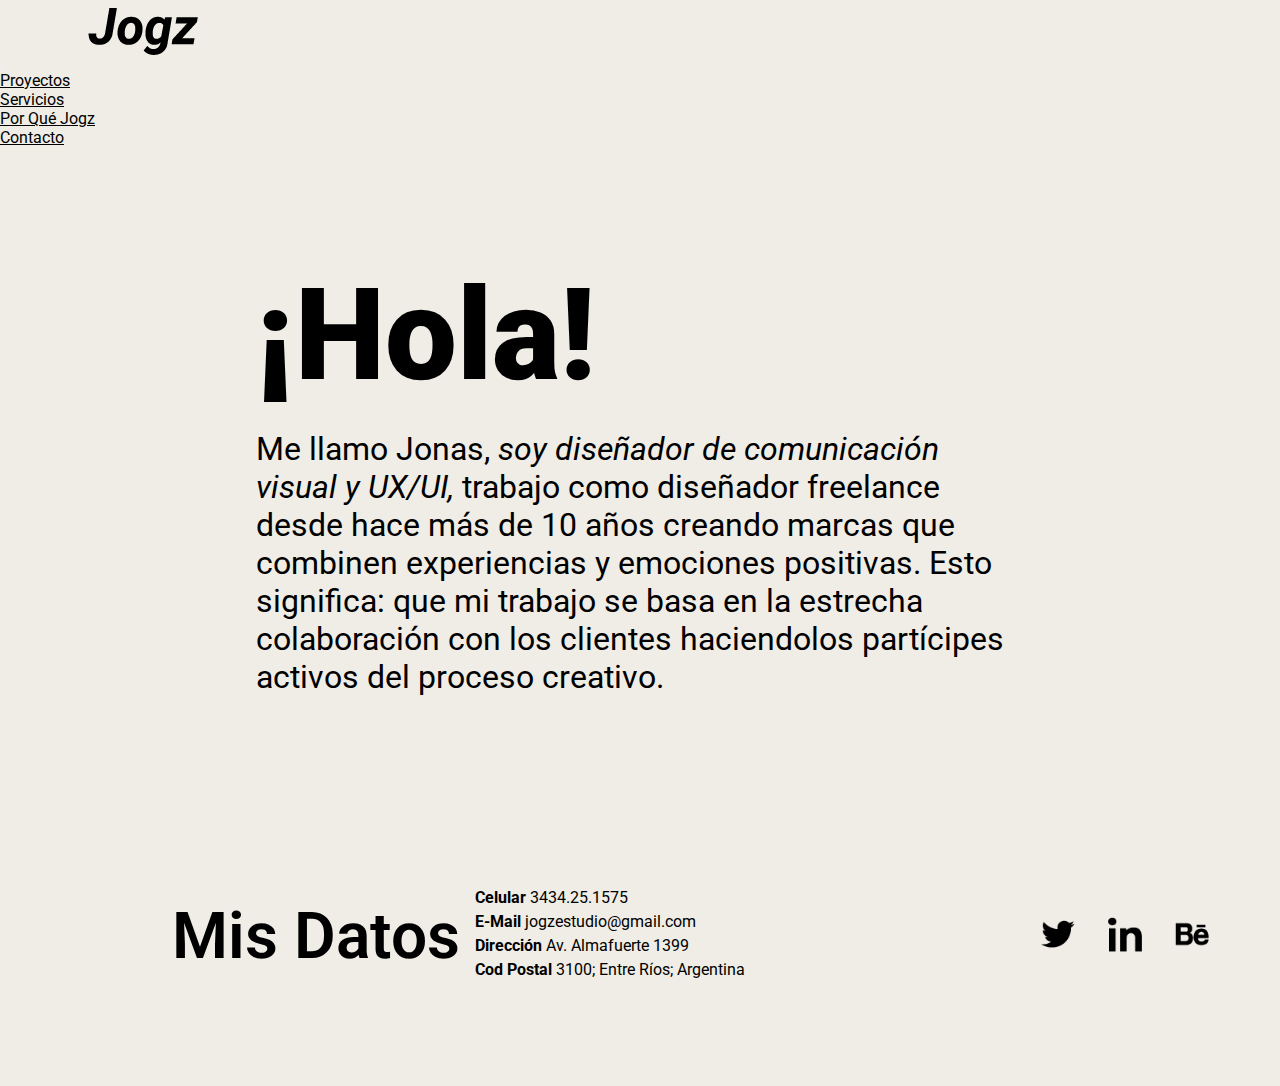
<file: index.html>
<html lang="es">
<head>
    <meta charset="UTF-8">
    <meta http-equiv="X-UA-Compatible" content="IE=edge">
    <meta name="viewport" content="width=device-width, initial-scale=1.0">
    <meta name="description" content="Diseño de marcas que conectan las emociones con experiencias positivas, logrando despertar el interés de los usuarios."/>
    <meta name="keywords" content="diseñador, diseño, estudio, ux ui diseño, desarrollo web, digital, marca, identidad,"/>
    <link rel="favicon" type="favicon/ico" href="./favicon.ico">
    <title>Jogz Diseño y Desarrollo UX|UI</title>

    <!--Css-->

    <link href="https://cdn.jsdelivr.net/npm/bootstrap@5.2.2/dist/css/bootstrap.min.css" rel="stylesheet" integrity="sha384-Zenh87qX5JnK2Jl0vWa8Ck2rdkQ2Bzep5IDxbcnCeuOxjzrPF/et3URy9Bv1WTRi" crossorigin="anonymous">
    <link href="./css/style.css" rel="stylesheet">
    
    <!--Google Fonts-->

    <link rel="preconnect" href="https://fonts.googleapis.com">
    <link rel="preconnect" href="https://fonts.gstatic.com" crossorigin>
    <link href="https://fonts.googleapis.com/css2?family=Roboto:ital,wght@0,100;0,300;0,400;0,500;0,900;1,100;1,300;1,400;1,500;1,700;1,900&display=swap" rel="stylesheet">
</head>
<body>
    <Header>
      <div class="container-fluid-navbar">
        <nav class="navbar navbar-expand-md bg-transparent fixed-top">
          <div class="container-fluid">
            <a class="navbar-brand" href="./index.html"><img src="./asset/logo-jogz-01_Mesa de trabajo 1.png" alt="logotipo-jogz"></a>
            <button class="navbar-toggler" type="button" data-bs-toggle="offcanvas" data-bs-target="#offcanvasNavbar" aria-controls="offcanvasNavbar">
              <span class="navbar-toggler-icon"></span>
            </button>
            <div class="offcanvas offcanvas-end" tabindex="-1" id="offcanvasNavbar" aria-labelledby="offcanvasNavbarLabel">
              <div class="offcanvas-header">
                <button type="button" class="btn-close" data-bs-dismiss="offcanvas" aria-label="Close"></button>
              </div>
              <div class="offcanvas-body">
                <ul class="navbar-nav justify-content-end flex-grow-1 pe-3">
                  <li class="nav-item">
                    <a class="nav-link active" href="./pages/proyectos.html">Proyectos</a>
                  </li>
                  <li class="nav-item">
                    <a class="nav-link" href="./pages/servicios.html">Servicios</a>
                  </li>
                  <li class="nav-item">
                    <a class="nav-link" href="./pages/porque-jogz.html">Por Qué Jogz</a>
                  </li>
                  <li class="nav-item">
                    <a class="nav-link" href="./pages/contacto.html">Contacto</a>
                  </li>
                </ul>
              </div>
            </div>
          </div>
        </nav>
      </div>
    </Header>
    
    <main>
        <div class="texto-presentacion">
            <h1>¡Hola!</h1>
            <p>Me llamo Jonas, <i>soy diseñador de comunicación visual y UX/UI,</i>
               trabajo como diseñador freelance desde hace más de 10 años creando marcas que combinen experiencias
               y emociones positivas. Esto significa: que mi trabajo se basa
               en la estrecha colaboración con los clientes haciendolos
               partícipes activos del proceso creativo.
            </p>
        </div>
    </main>

    <footer>
        <div class="datos-contact">
            <div class="title-contact">
                <h3>Mis Datos</h3>
            </div>
        </div>

        <div class="info-contact">
            <div class="footer-contact">
                <div class="items-footer">
                    <div class="data-footer-contact">
                        <ul>
                            <li><h5><span>Celular </span>3434.25.1575</h5></li>
                            <li><h5><span>E-Mail </span>jogzestudio@gmail.com</h5></li>
                            <li><h5><span>Dirección </span>Av. Almafuerte 1399</h5></li>
                            <li><h5><span>Cod Postal </span>3100; Entre Ríos; Argentina</h5></li>
                        </ul>
                    </div>
                </div>
            </div>   
        </div>

        <div class="icons-redes">
            <div class="content-icons-redes">
                <div class="icon-red-twitter">
                    <a href="https://twitter.com/?lang=en">
                        <img src="./asset/logotipo-twitter.png" alt="logotipo-twitter">
                    </a>    
                </div>
                <div class="icon-red-linkedin">
                    <a href="https://www.linkedin.com/">
                        <img src="./asset/logotipo-linkedin.png" alt="logotipo-linkedin">
                    </a>
                </div>
                <div class="icon-red-behance">
                    <a href="https://www.behance.net/">
                        <img src="./asset/logotipo-behance.png" alt="logotipo-behance">
                    </a>
                </div>            
            </div>            
        </div>
    </footer>

    <!--js Bootstrap-->
    <script src="https://cdn.jsdelivr.net/npm/bootstrap@5.2.2/dist/js/bootstrap.min.js" integrity="sha384-IDwe1+LCz02ROU9k972gdyvl+AESN10+x7tBKgc9I5HFtuNz0wWnPclzo6p9vxnk" crossorigin="anonymous"></script>

</body>
</html>
</file>
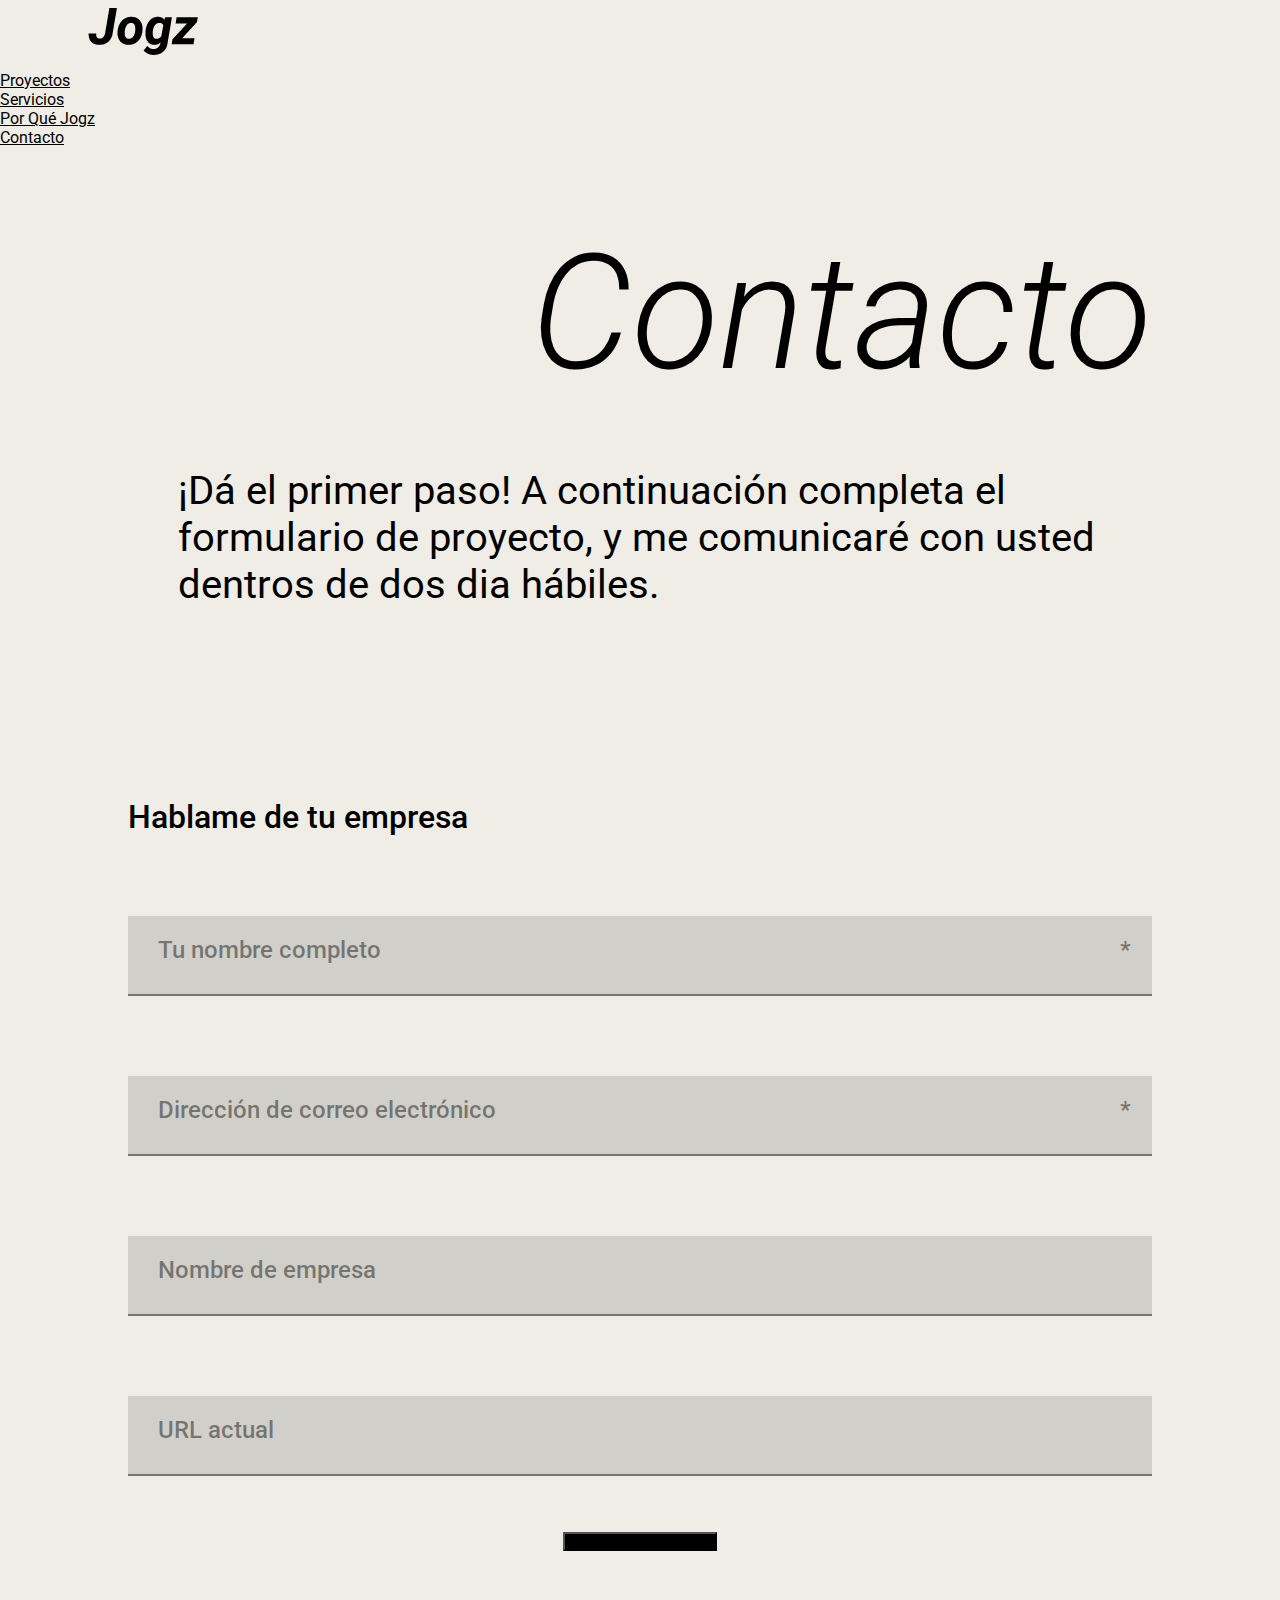
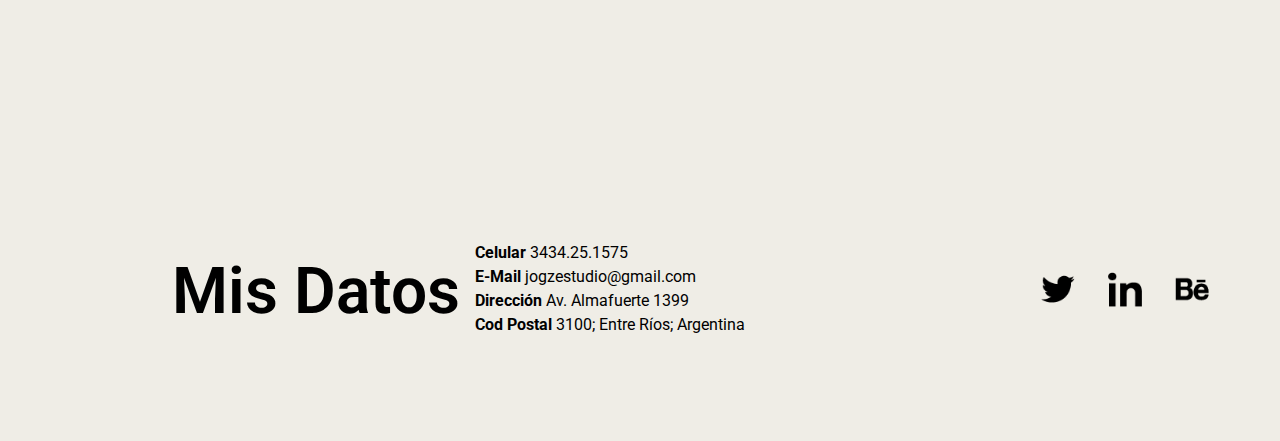
<file: pages/contacto.html>
<html lang="es">
<head>
    <meta charset="UTF-8">
    <meta http-equiv="X-UA-Compatible" content="IE=edge">
    <meta name="viewport" content="width=device-width, initial-scale=1.0">
    <meta name="description" content="¿Necesitas un diseño de marca? ¿Mejorar la experiencia de tus clientes? Contactame, juntos lograremos el éxito."/>
    <meta name="keywords" content="contacto, diseño, marca, ux|ui, desarrollo web "/>
    <link rel="favicon" type="favicon/ico" href="../favicon.ico">
    <title>Da el primer paso ¡contactame!</title>

    <!--Css-->

    <link href="https://cdn.jsdelivr.net/npm/bootstrap@5.2.2/dist/css/bootstrap.min.css" rel="stylesheet" integrity="sha384-Zenh87qX5JnK2Jl0vWa8Ck2rdkQ2Bzep5IDxbcnCeuOxjzrPF/et3URy9Bv1WTRi" crossorigin="anonymous">
    <link rel="stylesheet" href="../css/style.css">
    
    <!--Google Fonts-->

    <link rel="preconnect" href="https://fonts.googleapis.com">
    <link rel="preconnect" href="https://fonts.gstatic.com" crossorigin>
    <link href="https://fonts.googleapis.com/css2?family=Roboto:ital,wght@0,100;0,300;0,400;0,500;0,900;1,100;1,300;1,400;1,500;1,700;1,900&display=swap" rel="stylesheet">
</head>
<body>
    <Header>
        <div class="container-fluid-navbar">
          <nav class="navbar navbar-expand-md bg-transparent fixed-top">
            <div class="container-fluid">
              <a class="navbar-brand" href="../index.html"><img src="../asset/logo-jogz-01_Mesa de trabajo 1.png" alt="logotipo-jogz"></a>
              <button class="navbar-toggler" type="button" data-bs-toggle="offcanvas" data-bs-target="#offcanvasNavbar" aria-controls="offcanvasNavbar">
                <span class="navbar-toggler-icon"></span>
              </button>
              <div class="offcanvas offcanvas-end" tabindex="-1" id="offcanvasNavbar" aria-labelledby="offcanvasNavbarLabel">
                <div class="offcanvas-header">
                  <button type="button" class="btn-close" data-bs-dismiss="offcanvas" aria-label="Close"></button>
                </div>
                <div class="offcanvas-body">
                  <ul class="navbar-nav justify-content-end flex-grow-1 pe-3">
                    <li class="nav-item">
                      <a class="nav-link active" href="./proyectos.html">Proyectos</a>
                    </li>
                    <li class="nav-item">
                      <a class="nav-link" href="./servicios.html">Servicios</a>
                    </li>
                    <li class="nav-item">
                      <a class="nav-link" href="./porque-jogz.html">Por Qué Jogz</a>
                    </li>
                    <li class="nav-item">
                      <a class="nav-link" href="./contacto.html">Contacto</a>
                    </li>
                  </ul>
                </div>
              </div>
            </div>
          </nav>
        </div>
      </Header>
    
    <main>
        <div class="form-content-wrapper">
            <h3 class="title-form"><i>Contacto</i></h3>
                <div class="subtitle-intro-form">
                    <p>¡Dá el primer paso!
                        A continuación completa el formulario de proyecto,
                        y me comunicaré con usted dentros de dos dia hábiles.
                    </p>
                </div>
            <div class="form-wrap">
                <div class="container-form">
                    <form id="form-1" class="container-form-1">
                        <div class="form-body">
                            <div id="form-fields-1" class="form-fields">
                                <div id="field-1-1" class="field-section">
                                    <h4 class="section-title">Hablame de tu empresa</h4>
                                </div>
                                <div class="field-description">
                                    <input name="input-1" id="nombre-usuario" type="text" class="form-input-large" placeholder=" ">
                                    <label for="nombre-usuario" class="form-label">Tu nombre completo
                                        <span class="field-required">
                                            <span class="field-required field-required-asterisco">*</span>
                                        </span>
                                    </label>
                                    <span class="form-baseline"></span>
                                </div>
                                <div class="field-description">
                                    <input name="input-2" id="email" type="text" class="form-input-large" placeholder=" ">
                                    <label for="email" class="form-label">Dirección de correo electrónico
                                        <span class="field-required">
                                            <span class="field-required field-required-asterisco">*</span>
                                        </span>
                                    </label>
                                    <span class="form-baseline"></span>
                                </div>
                                <div class="field-description">
                                    <input name="input-3" id="nombre-empresa" type="text" class="form-input-large" placeholder=" ">
                                    <label for="nombre-empresa" class="form-label">Nombre de empresa</label>
                                    <span class="form-baseline"></span>
                                </div>
                                <div class="field-description">
                                    <input name="input-4" id="web-empresa" type="text" class="form-input-large" placeholder=" ">
                                    <label for="web-empresa" class="form-label">URL actual</label>                                          
                                    <span class="form-baseline"></span>
                                </div>                                                   
                            </div>
                        </div>             
                    </form>
                    <div class="button-enviar">
                        <input class="btn btn-dark" type="submit" value="Enviar">
                    </div>
                </div>
            </div>
        </div>   
    </main>

    <footer>
        <div class="datos-contact">
            <div class="title-contact">
                <h3>Mis Datos</h3>
            </div>
        </div>

        <div class="info-contact">
            <div class="footer-contact">
                <div class="items-footer">
                    <div class="data-footer-contact">
                        <ul>
                            <li><h5><span>Celular </span>3434.25.1575</h5></li>
                            <li><h5><span>E-Mail </span>jogzestudio@gmail.com</h5></li>
                            <li><h5><span>Dirección </span>Av. Almafuerte 1399</h5></li>
                            <li><h5><span>Cod Postal </span>3100; Entre Ríos; Argentina</h5></li>
                        </ul>
                    </div>
                </div>
            </div>   
        </div>

        <div class="icons-redes">
            <div class="content-icons-redes">
                <div class="icon-red-twitter">
                    <a href="https://twitter.com/?lang=en">
                        <img src="../asset/logotipo-twitter.png" alt="logotipo-twitter">
                    </a>    
                </div>
                <div class="icon-red-linkedin">
                    <a href="https://www.linkedin.com/">
                        <img src="../asset/logotipo-linkedin.png" alt="logotipo-linkedin">
                    </a>
                </div>
                <div class="icon-red-behance">
                    <a href="https://www.behance.net/">
                        <img src="../asset/logotipo-behance.png" alt="logotipo-behance">
                    </a>
                </div>            
            </div>            
        </div>
    </footer>

        <!--js Bootstrap-->
    <script src="https://cdn.jsdelivr.net/npm/bootstrap@5.2.2/dist/js/bootstrap.min.js" integrity="sha384-IDwe1+LCz02ROU9k972gdyvl+AESN10+x7tBKgc9I5HFtuNz0wWnPclzo6p9vxnk" crossorigin="anonymous"></script>
</body>
</html>
</file>
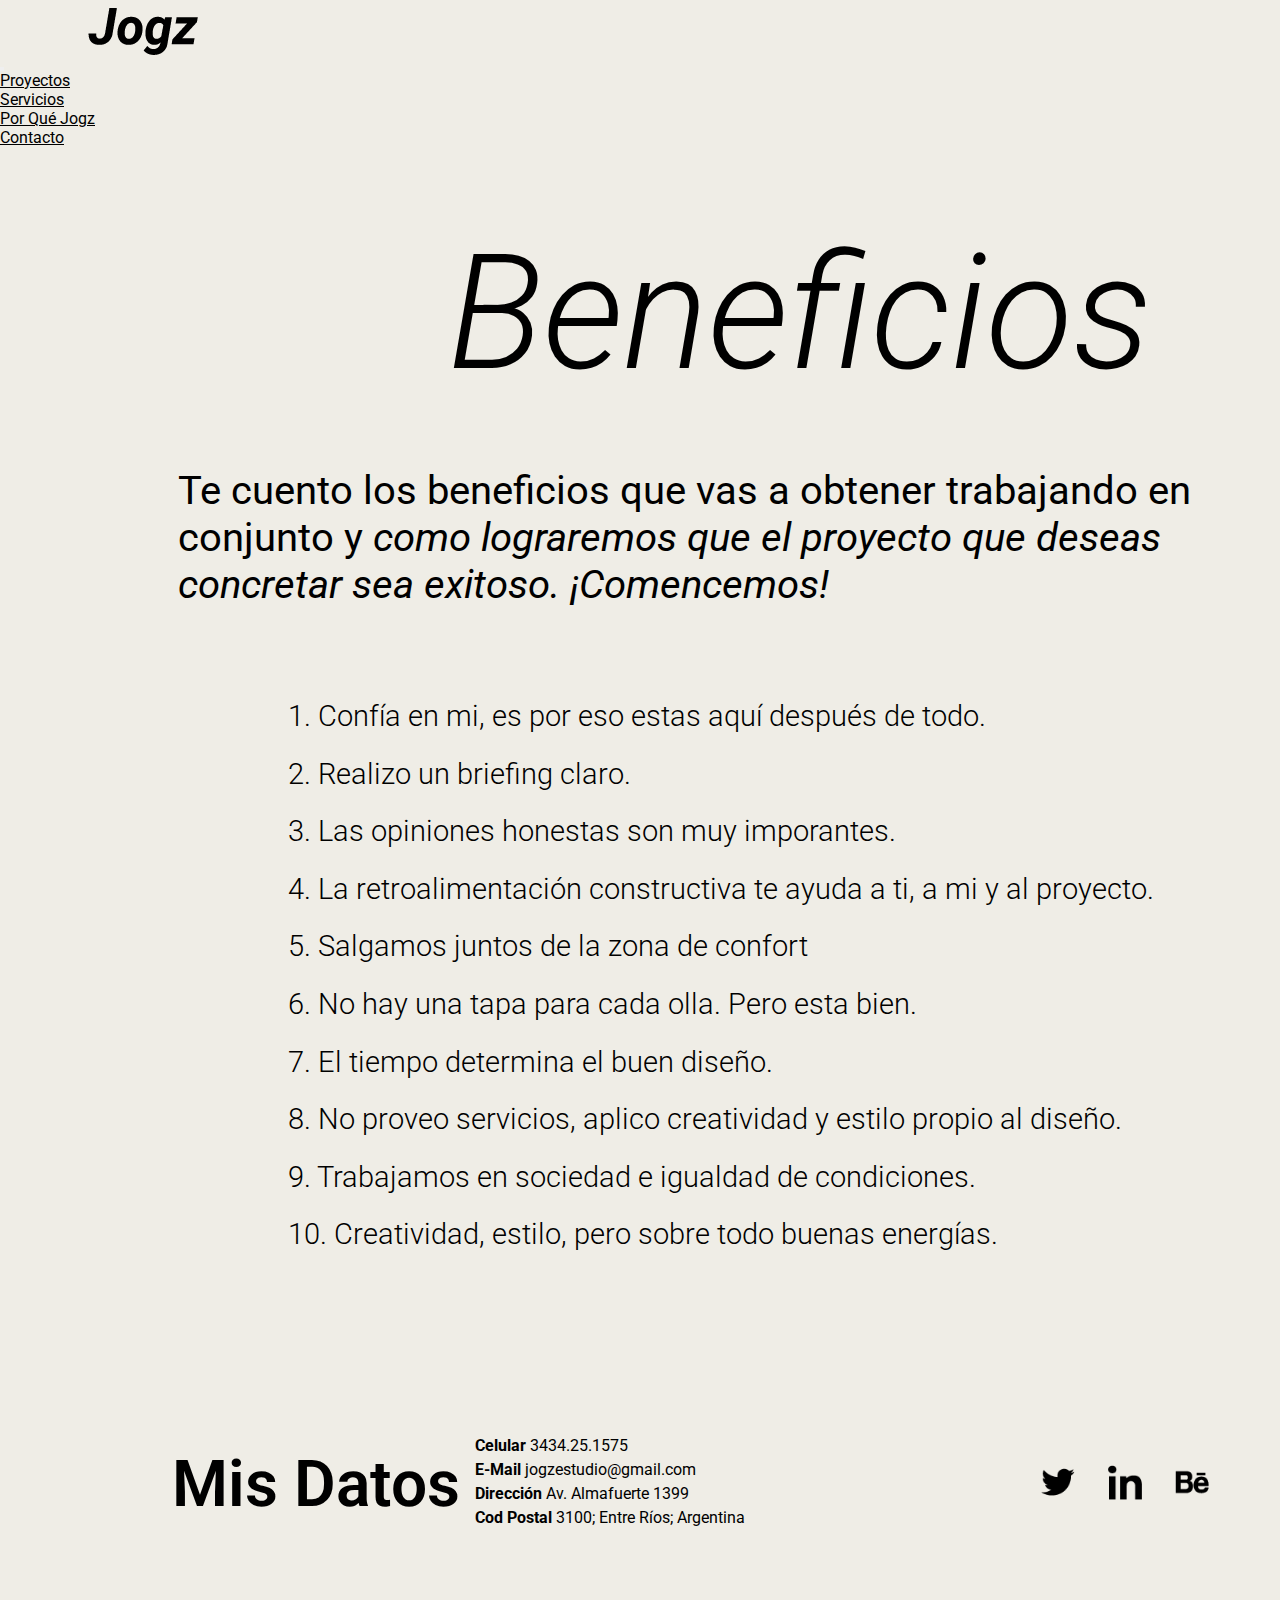
<file: pages/porque-jogz.html>
<html lang="es">
<head>
    <meta charset="UTF-8">
    <meta http-equiv="X-UA-Compatible" content="IE=edge">
    <meta name="viewport" content="width=device-width, initial-scale=1.0">
    <meta name="description" content="Creo en la importancia del trabajo en equipo para retroalimentar el diseño y desarrollo de un proyecto exitoso."/>
    <meta name="keywords" content="diseño, estilo, creatividad, proyecto digital, ux ui diseño, desarrollo web, diseño marca, diseño identidad, "/>
    <link rel="favicon" type="favicon/ico" href="../favicon.ico">
    <title>Confía, juntos lograremos un proyecto exitoso | Jogz</title>

    <!--Css-->

    <link href="https://cdn.jsdelivr.net/npm/bootstrap@5.2.2/dist/css/bootstrap.min.css" rel="stylesheet" integrity="sha384-Zenh87qX5JnK2Jl0vWa8Ck2rdkQ2Bzep5IDxbcnCeuOxjzrPF/et3URy9Bv1WTRi" crossorigin="anonymous">
    <link rel="stylesheet" href="../css/style.css">
    
    <!--Google Fonts-->

    <link rel="preconnect" href="https://fonts.googleapis.com">
    <link rel="preconnect" href="https://fonts.gstatic.com" crossorigin>
    <link href="https://fonts.googleapis.com/css2?family=Roboto:ital,wght@0,100;0,300;0,400;0,500;0,900;1,100;1,300;1,400;1,500;1,700;1,900&display=swap" rel="stylesheet">
</head>
<body>
    <Header>
        <div class="container-fluid-navbar">
          <nav class="navbar navbar-expand-md bg-transparent fixed-top">
            <div class="container-fluid">
              <a class="navbar-brand" href="../index.html"><img src="../asset/logo-jogz-01_Mesa de trabajo 1.png" alt="logotipo-jogz"></a>
              <button class="navbar-toggler" type="button" data-bs-toggle="offcanvas" data-bs-target="#offcanvasNavbar" aria-controls="offcanvasNavbar">
                <span class="navbar-toggler-icon"></span>
              </button>
              <div class="offcanvas offcanvas-end" tabindex="-1" id="offcanvasNavbar" aria-labelledby="offcanvasNavbarLabel">
                <div class="offcanvas-header">
                  <button type="button" class="btn-close" data-bs-dismiss="offcanvas" aria-label="Close"></button>
                </div>
                <div class="offcanvas-body">
                  <ul class="navbar-nav justify-content-end flex-grow-1 pe-3">
                    <li class="nav-item">
                      <a class="nav-link active" href="./proyectos.html">Proyectos</a>
                    </li>
                    <li class="nav-item">
                      <a class="nav-link" href="./servicios.html">Servicios</a>
                    </li>
                    <li class="nav-item">
                      <a class="nav-link" href="./porque-jogz.html">Por Qué Jogz</a>
                    </li>
                    <li class="nav-item">
                      <a class="nav-link" href="./contacto.html">Contacto</a>
                    </li>
                  </ul>
                </div>
              </div>
            </div>
          </nav>
        </div>
      </Header>
    
    <main>
      <div class="items-benefice">
        <div class="title-benefice">
            <h3><i>Beneficios</i></h3>
        </div>
        <div class="subtitle-benefice">
          <p>Te cuento los beneficios que vas a obtener trabajando en conjunto y <i>como lograremos que el proyecto que deseas concretar sea exitoso. ¡Comencemos!</i></p>
        </div>
            <div class="benefice">
                <ul>
                    <li><h4>1. Confía en mi, es por eso estas aquí después de todo.</h4></li>
                    <li><h4>2. Realizo un briefing claro.</h4></li>
                    <li><h4>3. Las opiniones honestas son muy imporantes.</h4></li>
                    <li><h4>4. La retroalimentación constructiva te ayuda a ti, a mi y al proyecto.</h4></li>
                    <li><h4>5. Salgamos juntos de la zona de confort</h4></li>
                    <li><h4>6. No hay una tapa para cada olla. Pero esta bien.</h4></li>
                    <li><h4>7. El tiempo determina el buen diseño.</h4></li>
                    <li><h4>8. No proveo servicios, aplico creatividad y estilo propio al diseño.</h4></li>
                    <li><h4>9. Trabajamos en sociedad e igualdad de condiciones.</h4></li>
                    <li><h4>10. Creatividad, estilo, pero sobre todo buenas energías.</h4></li>
                </ul>
            </div>         
        </div>
    </main>

    <footer>
        <div class="datos-contact">
            <div class="title-contact">
                <h3>Mis Datos</h3>
            </div>
          </div>

        <div class="info-contact">
            <div class="footer-contact">
                <div class="items-footer">
                    <div class="data-footer-contact">
                        <ul>
                            <li><h5><span>Celular </span>3434.25.1575</h5></li>
                            <li><h5><span>E-Mail </span>jogzestudio@gmail.com</h5></li>
                            <li><h5><span>Dirección </span>Av. Almafuerte 1399</h5></li>
                            <li><h5><span>Cod Postal </span>3100; Entre Ríos; Argentina</h5></li>
                        </ul>
                    </div>
                </div>
            </div>   
          </div>

        <div class="icons-redes">
            <div class="content-icons-redes">
                <div class="icon-red-twitter">
                    <a href="https://twitter.com/?lang=en">
                        <img src="../asset/logotipo-twitter.png" alt="logotipo-twitter">
                    </a>    
                </div>
                <div class="icon-red-linkedin">
                    <a href="https://www.linkedin.com/">
                        <img src="../asset/logotipo-linkedin.png" alt="logotipo-linkedin">
                    </a>
                </div>
                <div class="icon-red-behance">
                    <a href="https://www.behance.net/">
                        <img src="../asset/logotipo-behance.png" alt="logotipo-behance">
                    </a>
                </div>            
            </div>            
          </div>
    </footer>

        <!--js Bootstrap-->
        <script src="https://cdn.jsdelivr.net/npm/bootstrap@5.2.2/dist/js/bootstrap.bundle.min.js" integrity="sha384-OERcA2EqjJCMA+/3y+gxIOqMEjwtxJY7qPCqsdltbNJuaOe923+mo//f6V8Qbsw3" crossorigin="anonymous"></script>
</body>
</html>
</file>
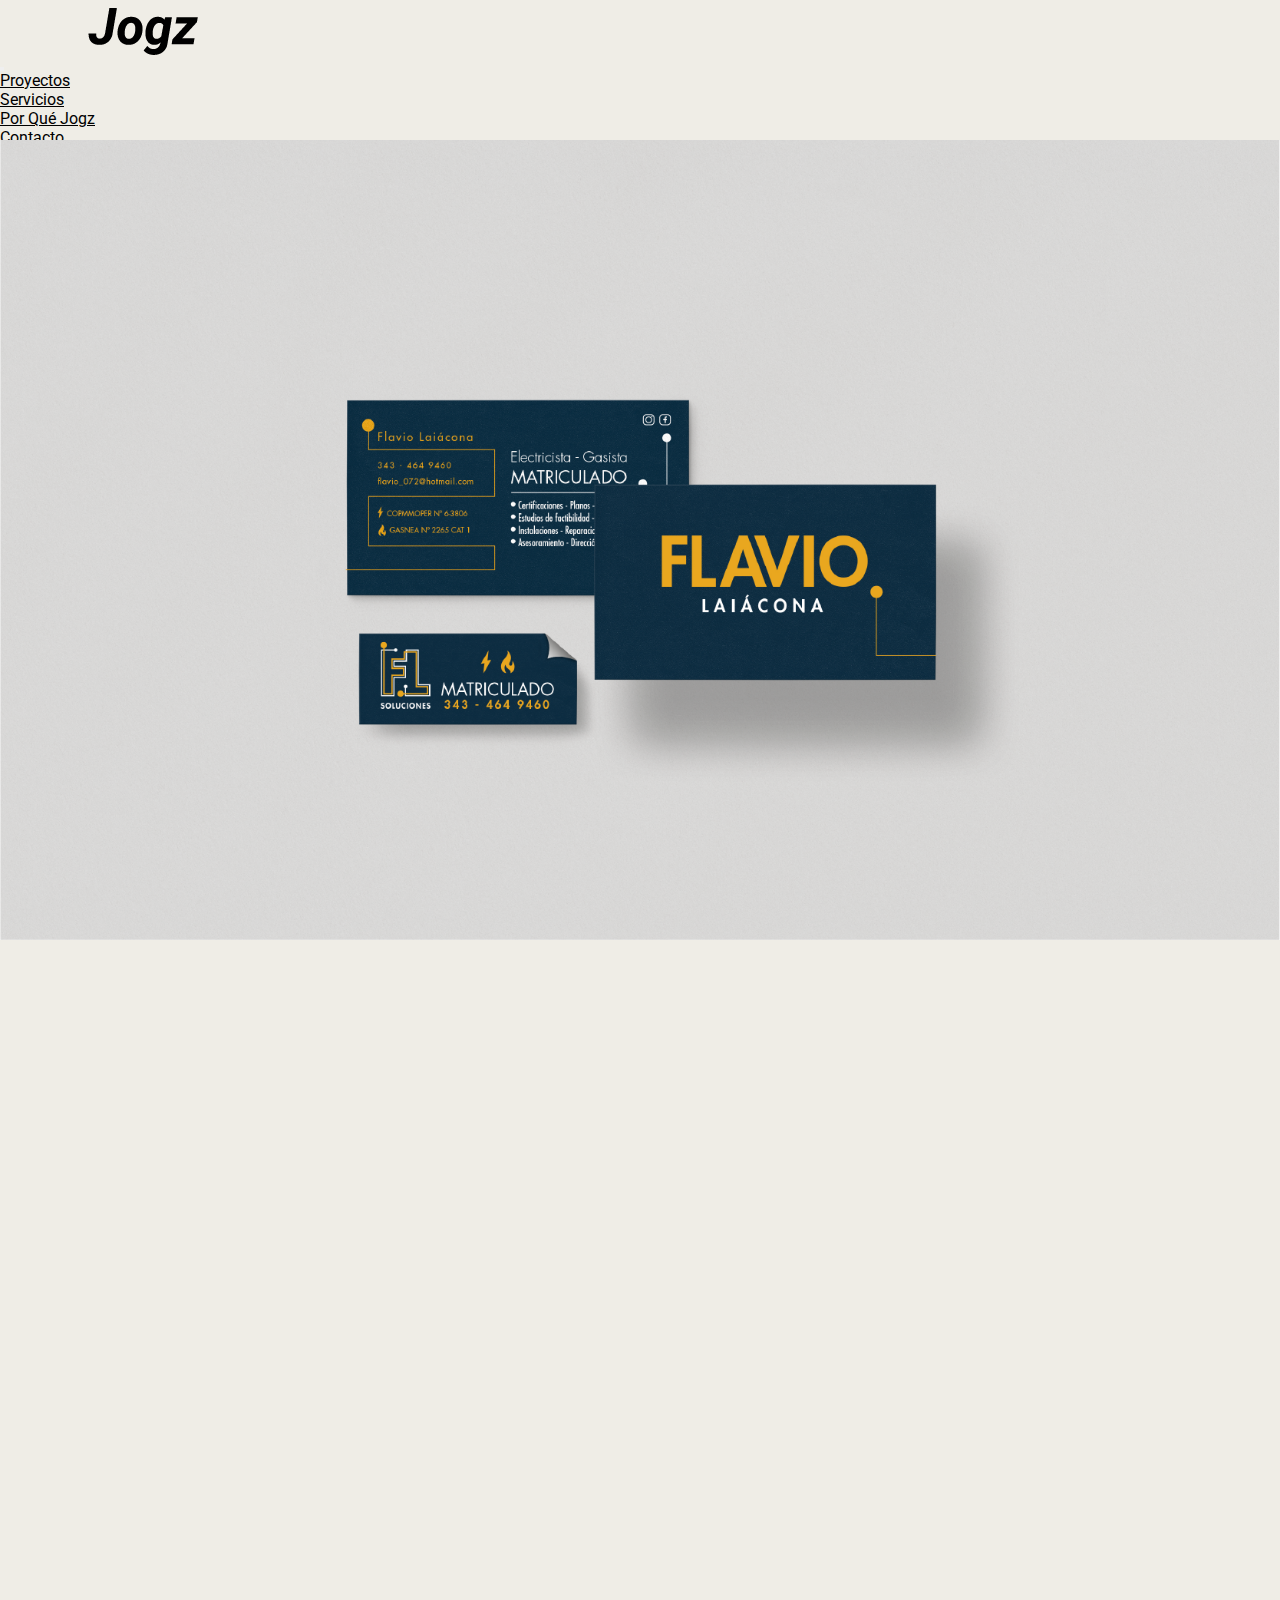
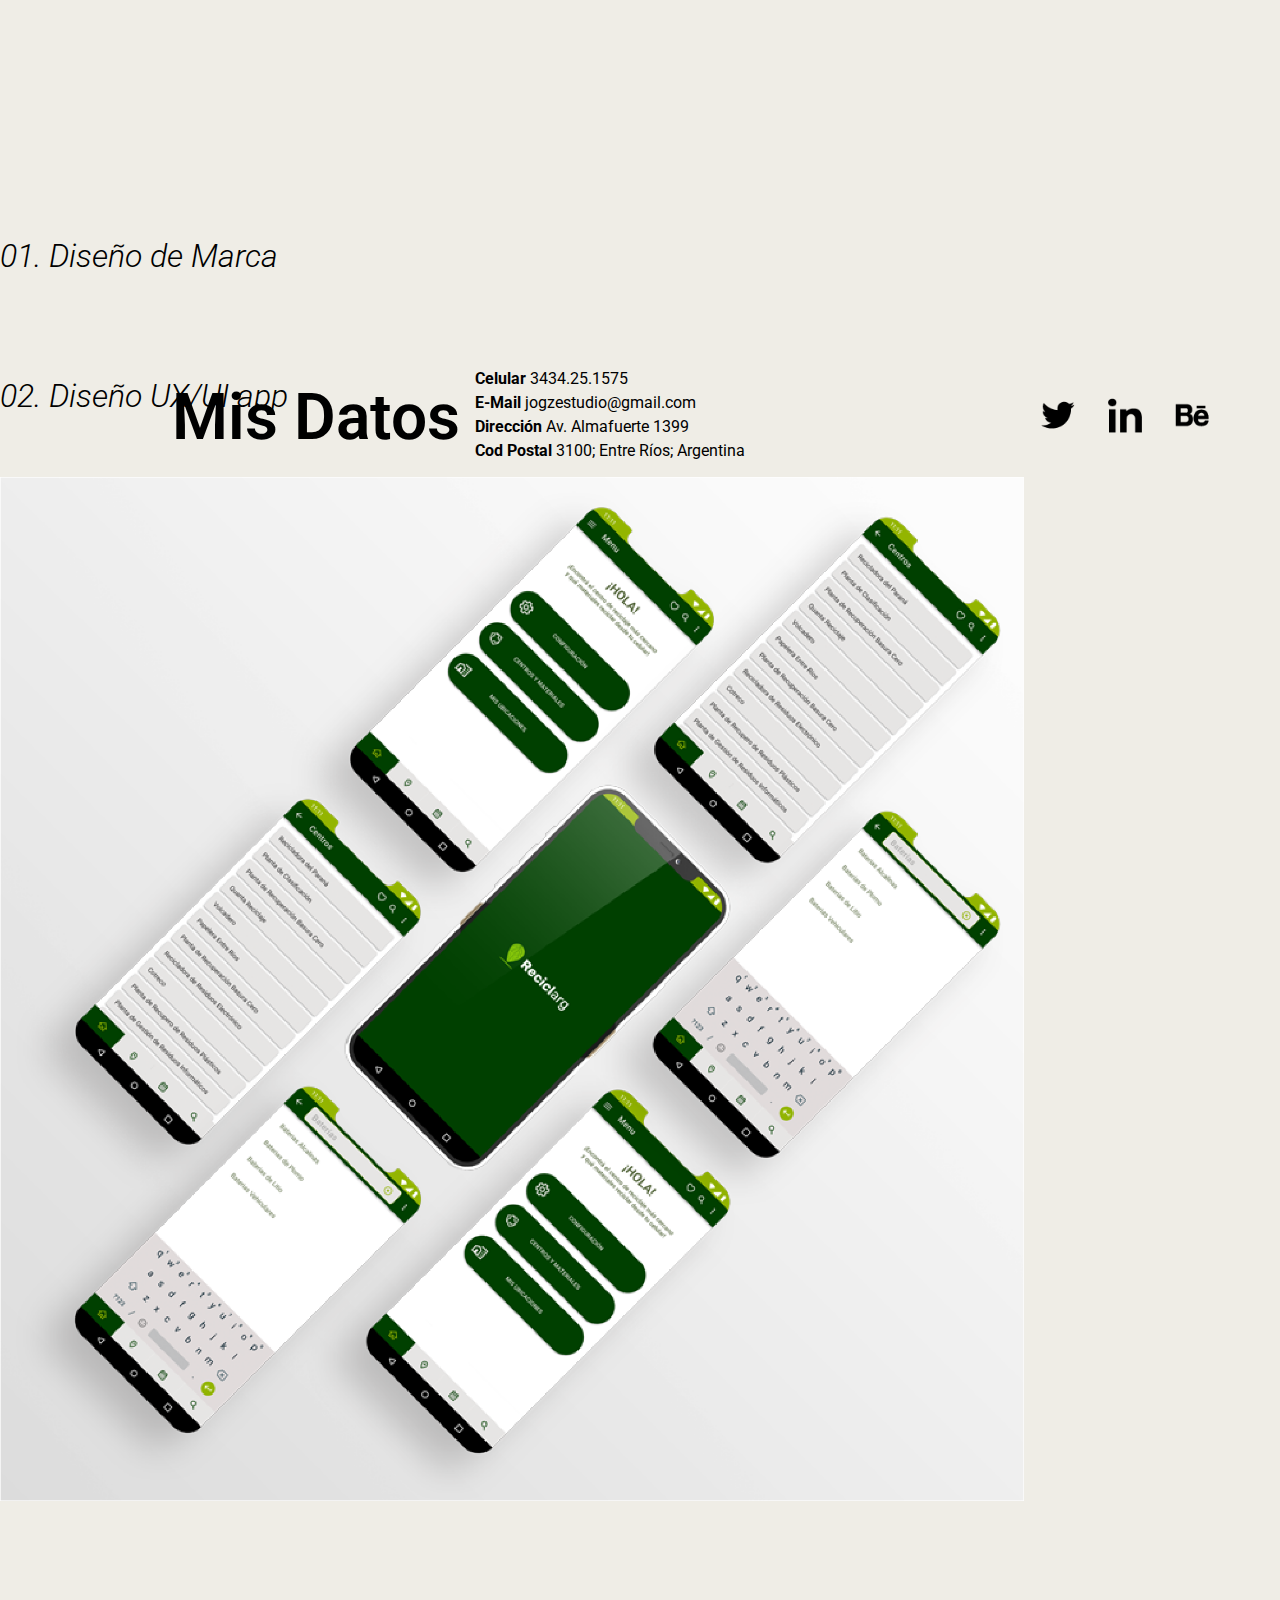
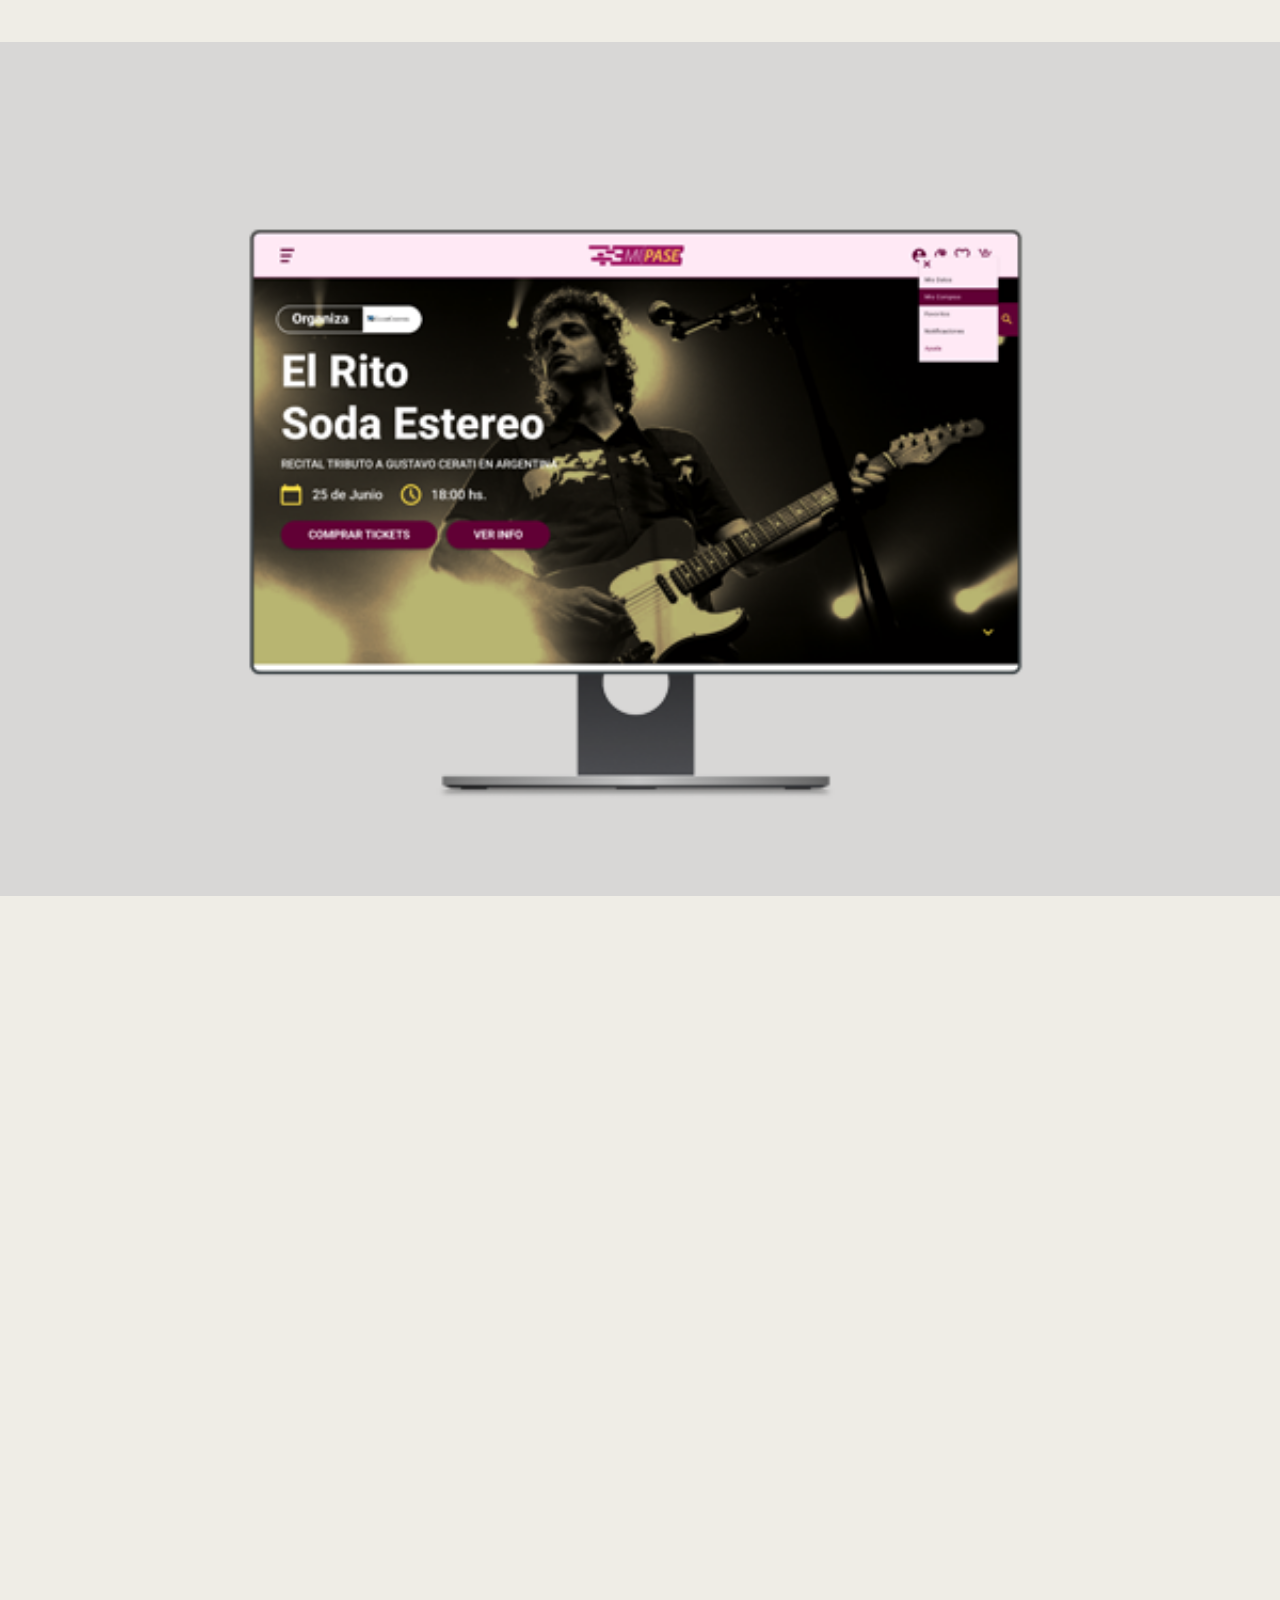
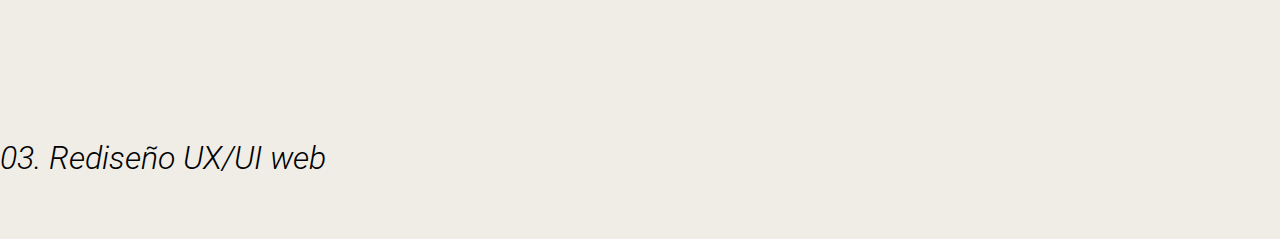
<file: pages/proyectos.html>
<html lang="es">
<head>
    <meta charset="UTF-8">
    <meta http-equiv="X-UA-Compatible" content="IE=edge">
    <meta name="viewport" content="width=device-width, initial-scale=1.0">
    <meta name="description" content="Te presento mi portfolio de proyectos concretados, incluye diseño de identidad visual, diseño UX|UI y rediseño Web."/>
    <meta name="keywords" content="proyecto diseño, diseño digital, diseño marca, ux ui diseño, portfolio diseño, portfolio ux ui,"/>
    <link rel="favicon" type="favicon/ico" href="../favicon.ico">
    <title>Potfolio de diseño y desarrollo web | Jogz</title>

    <!--Css-->

    <link href="https://cdn.jsdelivr.net/npm/bootstrap@5.2.2/dist/css/bootstrap.min.css" rel="stylesheet" integrity="sha384-Zenh87qX5JnK2Jl0vWa8Ck2rdkQ2Bzep5IDxbcnCeuOxjzrPF/et3URy9Bv1WTRi" crossorigin="anonymous">
    <link rel="stylesheet" href="../css/style.css">
    
    <!--Google Fonts-->

    <link rel="preconnect" href="https://fonts.googleapis.com">
    <link rel="preconnect" href="https://fonts.gstatic.com" crossorigin>
    <link href="https://fonts.googleapis.com/css2?family=Roboto:ital,wght@0,100;0,300;0,400;0,500;0,900;1,100;1,300;1,400;1,500;1,700;1,900&display=swap" rel="stylesheet">
</head>
<body>
    <Header>
        <div class="container-fluid-navbar">
          <nav class="navbar navbar-expand-md bg-transparent fixed-top">
            <div class="container-fluid">
              <a class="navbar-brand" href="../index.html"><img src="../asset/logo-jogz-01_Mesa de trabajo 1.png" alt="logotipo-jogz"></a>
              <button class="navbar-toggler" type="button" data-bs-toggle="offcanvas" data-bs-target="#offcanvasNavbar" aria-controls="offcanvasNavbar">
                <span class="navbar-toggler-icon"></span>
              </button>
              <div class="offcanvas offcanvas-end" tabindex="-1" id="offcanvasNavbar" aria-labelledby="offcanvasNavbarLabel">
                <div class="offcanvas-header">
                  <button type="button" class="btn-close" data-bs-dismiss="offcanvas" aria-label="Close"></button>
                </div>
                <div class="offcanvas-body">
                  <ul class="navbar-nav justify-content-end flex-grow-1 pe-3">
                    <li class="nav-item">
                      <a class="nav-link active" href="./proyectos.html">Proyectos</a>
                    </li>
                    <li class="nav-item">
                      <a class="nav-link" href="./servicios.html">Servicios</a>
                    </li>
                    <li class="nav-item">
                      <a class="nav-link" href="./porque-jogz.html">Por Qué Jogz</a>
                    </li>
                    <li class="nav-item">
                      <a class="nav-link" href="./contacto.html">Contacto</a>
                    </li>
                  </ul>
                </div>
              </div>
            </div>
          </nav>
        </div>
      </Header>
    
    <main>
        <div class="container portfolio-proyects">
            <div class="row container-proyect1">
                <div class="col-md-8">
                    <div class="img-proyect1">
                        <img src="../asset/proyect-visual-identity-01.png" alt="proyecto-identidad-visual">
                    </div>
                </div>
                <div class="col-md-4">
                    <div class="text-image-proyect1">
                        <div class="text1">
                            <h3><i>01. Diseño de Marca</i></h3>
                        </div>
                    </div>
                </div>                
            </div>
            <div class="row container-proyect2">
                <div class="col-md-4">
                    <div class="text-image-proyect2">
                        <div>
                            <h3><i>02. Diseño UX/UI app</i></h3>
                        </div>
                    </div>    
                </div>
                <div class="col-md-8">
                    <div class="img-proyect2">
                        <img src="../asset/ux-ui-design-proyect.png" alt="proyecto-ux/ui-design">
                    </div>
                </div>                
            </div>
            <div class="row container-proyect3">
                <div class="col-md-8">
                    <div class="img-proyect3">
                        <img src="../asset/desarrollo-web-proyect.png" alt="proyecto-diseño-web">
                    </div>
                </div>    
                <div class="col-md-4">
                    <div class="text-image-proyect3">
                        <div>
                            <h3><i>03. Rediseño UX/UI web</i></h3>
                        </div>
                    </div>  
                </div>                
            </div>                         
        </div>
    </main>

    <footer>
        <div class="datos-contact">
            <div class="title-contact">
                <h3>Mis Datos</h3>
            </div>
        </div>

        <div class="info-contact">
            <div class="footer-contact">
                <div class="items-footer">
                    <div class="data-footer-contact">
                        <ul>
                            <li><h5><span>Celular </span>3434.25.1575</h5></li>
                            <li><h5><span>E-Mail </span>jogzestudio@gmail.com</h5></li>
                            <li><h5><span>Dirección </span>Av. Almafuerte 1399</h5></li>
                            <li><h5><span>Cod Postal </span>3100; Entre Ríos; Argentina</h5></li>
                        </ul>
                    </div>
                </div>
            </div>   
        </div>

        <div class="icons-redes">
            <div class="content-icons-redes">
                <div class="icon-red-twitter">
                    <a href="https://twitter.com/?lang=en">
                        <img src="../asset/logotipo-twitter.png" alt="logotipo-twitter">
                    </a>    
                </div>
                <div class="icon-red-linkedin">
                    <a href="https://www.linkedin.com/">
                        <img src="../asset/logotipo-linkedin.png" alt="logotipo-linkedin">
                    </a>
                </div>
                <div class="icon-red-behance">
                    <a href="https://www.behance.net/">
                        <img src="../asset/logotipo-behance.png" alt="logotipo-behance">
                    </a>
                </div>            
            </div>            
        </div>
    </footer>

    <!--js Bootstrap-->
    <script src="https://cdn.jsdelivr.net/npm/bootstrap@5.2.2/dist/js/bootstrap.bundle.min.js" integrity="sha384-OERcA2EqjJCMA+/3y+gxIOqMEjwtxJY7qPCqsdltbNJuaOe923+mo//f6V8Qbsw3" crossorigin="anonymous"></script>
  </body>
</body>
</html>
</file>
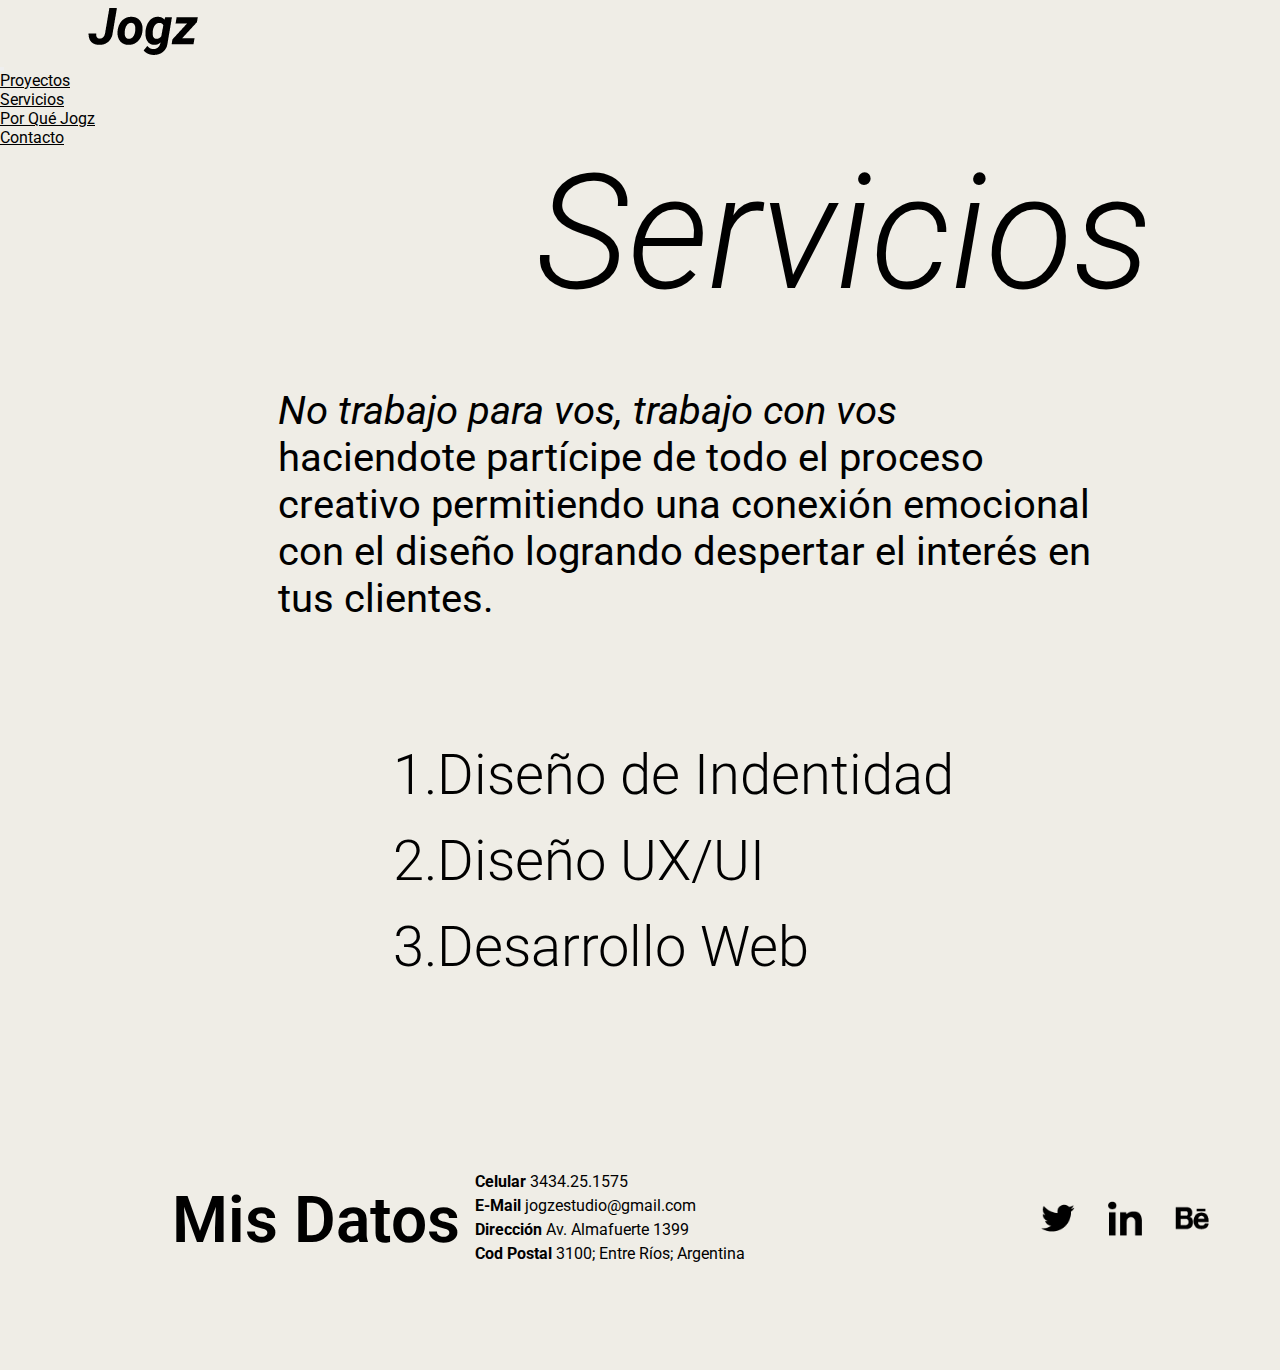
<file: pages/servicios.html>
<html lang="es">
<head>
    <meta charset="UTF-8">
    <meta http-equiv="X-UA-Compatible" content="IE=edge">
    <meta name="viewport" content="width=device-width, initial-scale=1.0">
    <meta name="description" content="Diseño de identidad visual, Diseño UX|UI y Wesarrollo Web aplicando creatiidad y estilo propio a cada proyecto."/>
    <meta name="keywords" content="ux ui diseño, desarrollo web, digital, marca, diseño identidad"/>
    <link rel="favicon" type="favicon/ico" href="../favicon.ico">
    <title>Diseño de identidad y Desarrollo web | Jogz</title>

    <!--Css-->

    <link href="https://cdn.jsdelivr.net/npm/bootstrap@5.2.2/dist/css/bootstrap.min.css" rel="stylesheet" integrity="sha384-Zenh87qX5JnK2Jl0vWa8Ck2rdkQ2Bzep5IDxbcnCeuOxjzrPF/et3URy9Bv1WTRi" crossorigin="anonymous">
    <link rel="stylesheet" href="../css/style.css">
    
    <!--Google Fonts-->

    <link rel="preconnect" href="https://fonts.googleapis.com">
    <link rel="preconnect" href="https://fonts.gstatic.com" crossorigin>
    <link href="https://fonts.googleapis.com/css2?family=Roboto:ital,wght@0,100;0,300;0,400;0,500;0,900;1,100;1,300;1,400;1,500;1,700;1,900&display=swap" rel="stylesheet">
</head>
<body>
    <Header>
        <div class="container-fluid-navbar">
          <nav class="navbar navbar-expand-md bg-transparent fixed-top">
            <div class="container-fluid">
              <a class="navbar-brand" href="../index.html"><img src="../asset/logo-jogz-01_Mesa de trabajo 1.png" alt="logotipo-jogz"></a>
              <button class="navbar-toggler" type="button" data-bs-toggle="offcanvas" data-bs-target="#offcanvasNavbar" aria-controls="offcanvasNavbar">
                <span class="navbar-toggler-icon"></span>
              </button>
              <div class="offcanvas offcanvas-end" tabindex="-1" id="offcanvasNavbar" aria-labelledby="offcanvasNavbarLabel">
                <div class="offcanvas-header">
                  <button type="button" class="btn-close" data-bs-dismiss="offcanvas" aria-label="Close"></button>
                </div>
                <div class="offcanvas-body">
                  <ul class="navbar-nav justify-content-end flex-grow-1 pe-3">
                    <li class="nav-item">
                      <a class="nav-link active" href="./proyectos.html">Proyectos</a>
                    </li>
                    <li class="nav-item">
                      <a class="nav-link" href="./servicios.html">Servicios</a>
                    </li>
                    <li class="nav-item">
                      <a class="nav-link" href="./porque-jogz.html">Por Qué Jogz</a>
                    </li>
                    <li class="nav-item">
                      <a class="nav-link" href="./contacto.html">Contacto</a>
                    </li>
                  </ul>
                </div>
              </div>
            </div>
          </nav>
        </div>
      </Header>
    
    <main>
        <div class="items-services">
            <div class="title-services">
                <h3><i>Servicios</i></h3>
            </div>
            <div class="subtitle-services">
                <p><i>No trabajo para vos, trabajo con vos</i> haciendote partícipe de todo el proceso creativo
                    permitiendo una conexión emocional con el diseño logrando despertar el interés en tus clientes.</p>
            </div>
            <div class="number-items">
                <ul>
                    <li><h4>1.Diseño de Indentidad</h4></li>
                    <li><h4>2.Diseño UX/UI</h4></li>
                    <li><h4>3.Desarrollo Web</h4></li>
                </ul>
            </div>         
          </div>
    </main>

    <footer>
        <div class="datos-contact">
            <div class="title-contact">
                <h3>Mis Datos</h3>
            </div>
          </div>

        <div class="info-contact">
            <div class="footer-contact">
                <div class="items-footer">
                    <div class="data-footer-contact">
                        <ul>
                            <li><h5><span>Celular </span>3434.25.1575</h5></li>
                            <li><h5><span>E-Mail </span>jogzestudio@gmail.com</h5></li>
                            <li><h5><span>Dirección </span>Av. Almafuerte 1399</h5></li>
                            <li><h5><span>Cod Postal </span>3100; Entre Ríos; Argentina</h5></li>
                        </ul>
                    </div>
                </div>
            </div>   
          </div>

        <div class="icons-redes">
            <div class="content-icons-redes">
                <div class="icon-red-twitter">
                    <a href="https://twitter.com/?lang=en">
                        <img src="../asset/logotipo-twitter.png" alt="logotipo-twitter">
                    </a>    
                </div>
                <div class="icon-red-linkedin">
                    <a href="https://www.linkedin.com/">
                        <img src="../asset/logotipo-linkedin.png" alt="logotipo-linkedin">
                    </a>
                </div>
                <div class="icon-red-behance">
                    <a href="https://www.behance.net/">
                        <img src="../asset/logotipo-behance.png" alt="logotipo-behance">
                    </a>
                </div>            
            </div>            
          </div>
    </footer>
    
        <!--js Bootstrap-->
    <script src="https://cdn.jsdelivr.net/npm/bootstrap@5.2.2/dist/js/bootstrap.bundle.min.js" integrity="sha384-OERcA2EqjJCMA+/3y+gxIOqMEjwtxJY7qPCqsdltbNJuaOe923+mo//f6V8Qbsw3" crossorigin="anonymous"></script>
</body>
</html>
</file>
<file: css/style.css>
/*normalize*/
* {
  padding: 0;
  margin: 0;
  box-sizing: border-box;
  font-family: "Roboto", sans-serif;
}

body {
  background-color: #efede6;
}

main {
  display: flex;
  justify-content: center;
  margin-bottom: 60px;
  margin-top: 60px;
}

h1 {
  font-size: 8rem;
  font-weight: 900;
  margin-top: 20px;
  margin-bottom: 20px;
}

.texto-presentacion {
  width: 60%;
  padding-top: 100px;
  color: #000000;
}
.texto-presentacion p {
  font-size: 3rem;
  margin-top: 20px;
  margin-bottom: 20px;
}

div.text-image-proyect1 {
  width: 100%;
  height: 60px;
  margin-bottom: 80px;
}
div.text-image-proyect1 h3 i {
  font-weight: 300;
  font-size: 2.8rem;
}

div.text-image-proyect2 {
  width: 100%;
  height: 60px;
  margin-bottom: 40px;
}
div.text-image-proyect2 h3 i {
  font-weight: 300;
  font-size: 2.8rem;
}

div.text-image-proyect3 {
  width: 100%;
  height: 60px;
  margin-bottom: 40px;
}
div.text-image-proyect3 h3 i {
  font-weight: 300;
  font-size: 2.8rem;
}

.title-contact h3 {
  color: #000000;
  font-size: 4rem;
  font-weight: 600;
}

div.datos-contact {
  width: 600px;
  height: 150px;
  text-align: right;
}

div.title-contact {
  margin-top: 10px;
  margin-left: 80px;
  padding-left: 15px;
  padding-top: 30px;
  padding-right: 15px;
  padding-bottom: 30px;
}

div.info-contact {
  width: 550px;
}

div.icons-redes {
  width: 200px;
  text-decoration: none;
  margin-right: 30px;
}

div.content-icons-redes {
  width: 200px;
  display: grid;
  justify-content: center;
  align-items: center;
  justify-items: center;
  align-content: center;
  grid-template-columns: 1fr 1fr 1fr;
}

div.icon-red-twitter {
  width: 40px;
  height: 40px;
}

div.icon-red-linkedin {
  width: 40px;
  height: 40px;
}

div.icon-red-behance {
  width: 40px;
  height: 40px;
}

div.items-services {
  width: 80%;
}

.title-services {
  width: 100%;
  margin-bottom: 80px;
}
.title-services h3 {
  font-size: 15rem;
  font-weight: 400;
  text-align: right;
  color: #000000;
}

.subtitle-services p {
  width: 80%;
  font-size: 2.5rem;
  font-weight: 400;
  text-align: left;
  margin-left: 150px;
  color: #000000;
}

div.number-items {
  width: 100%;
  margin-left: 145px;
  margin-top: 80px;
  padding-left: 380px;
}

.row {
  align-content: center;
  align-items: center;
  flex-direction: row;
  justify-content: flex-start;
}

div.items-benefice {
  width: 80%;
  padding-top: 80px;
}

div.title-benefice {
  width: 100%;
  margin-bottom: 40px;
}
div.title-benefice h3 {
  color: #000000;
  font-size: 15rem;
  text-align: right;
  font-weight: 400;
}

.subtitle-benefice p {
  width: 80%;
  font-size: 2.5rem;
  font-weight: 400;
  text-align: left;
  margin-left: 150px;
  color: #000000;
}

div.benefice {
  width: 100%;
  text-align: right;
  line-height: 2;
  margin-left: 145px;
  margin-top: 80px;
  padding-left: 160px;
}

.data-contact {
  width: 80%;
  padding-top: 100px;
}

.container-data-contact {
  height: 100%;
}

footer {
  display: flex;
  flex-direction: row;
  flex-wrap: wrap;
  justify-content: center;
  align-items: center;
  height: 310px;
  padding-top: 80px;
  padding-bottom: 80px;
}

.items-footer {
  line-height: 1.5;
  align-content: center;
  margin-top: 30px;
  margin-bottom: 30px;
}

div.form-content-wrapper {
  width: 80%;
  padding-top: 80px;
}
div.form-content-wrapper h3 {
  font-size: 15rem;
  font-weight: 400;
  text-align: right;
  color: #000000;
  margin-bottom: 80px;
}

.subtitle-intro-form p {
  width: 80%;
  font-size: 2.5rem;
  font-weight: 400;
  text-align: left;
  margin-left: 140px;
  color: #000000;
}

.form-wrap {
  position: relative;
  margin-top: 190px;
  margin-bottom: 120px;
}

.container-form {
  display: grid;
  grid-column-gap: 2%;
  grid-row-gap: 16px;
  grid-template-columns: repeat(12, 1fr);
  grid-template-rows: repeat(auto);
}

.container-form-1 {
  grid-column: 1/13;
  grid-row: auto;
}

#field-1-1 h4 {
  font-size: 2rem;
  color: #000000;
  font-weight: 500;
  margin-bottom: 0px;
}

.field-description {
  position: relative;
  color: #000000;
  width: 100%;
  height: auto;
  margin-top: 80px;
  font-size: 1.5rem;
  text-align: left;
  font-weight: 500;
}

.form-input-large {
  width: 100%;
  height: 80px;
  padding: 20px 30px 20px 30px;
  background-color: rgba(0, 0, 0, 0.1254901961);
  color: rgba(0, 0, 0, 0.4392156863);
  font-size: 1.5rem;
  font-weight: 500;
  border: none;
  outline: none;
  border-bottom: 2px solid;
  font-family: "Roboto", sans-serif;
}

.form-input-large:not(:-moz-placeholder-shown) + .form-label {
  transform: translateY(5px) scale(0.7);
  transform-origin: left top;
  color: #000000;
}

.form-input-large:not(:-ms-input-placeholder) + .form-label {
  transform: translateY(5px) scale(0.7);
  transform-origin: left top;
  color: #000000;
}

.form-input-large:focus + .form-label,
.form-input-large:not(:placeholder-shown) + .form-label {
  transform: translateY(5px) scale(0.7);
  transform-origin: left top;
  color: #000000;
}

.form-label {
  width: 95%;
  color: rgba(0, 0, 0, 0.4392156863);
  cursor: pointer;
  position: absolute;
  top: 0;
  margin-bottom: 0;
  left: 30px;
  transform: translateY(20px);
  transition: transform 0.5s color 0.3s;
}

.field-required {
  float: right;
}

.field-required.field.required.asterico {
  color: #000000;
}

.button-enviar {
  margin-top: 40px;
  grid-column: 6/8;
}
.button-enviar input {
  background-color: #000000;
  width: 100%;
  border-radius: 0px;
}

div.content-icons-redes a img {
  width: 100%;
}

div.img-proyect1 {
  width: 100%;
  height: 100%;
  margin-bottom: 40px;
}
div.img-proyect1 img {
  width: 100%;
}

div.img-proyect2 {
  width: 80%;
  height: 80%;
  margin-bottom: 160px;
}
div.img-proyect2 img {
  width: 100%;
}

div.img-proyect3 {
  width: 100%;
  height: 100%;
  margin-bottom: 40px;
}
div.img-proyect3 img {
  width: 100%;
}

.number-items ul {
  width: 100%;
  padding-top: 40px;
  padding-left: 0px;
}
.number-items ul li {
  display: block;
  width: 100%;
  text-align: left;
  padding-bottom: 20px;
}
.number-items ul li h4 {
  font-size: 4rem;
  font-weight: 300;
  color: #000000;
}
.number-items ul li h4 span {
  font-size: 6rem;
  font-weight: 350;
}

.benefice h4 {
  font-size: 2rem;
  font-weight: 300;
}
.benefice ul {
  width: 100%;
}
.benefice ul li {
  display: block;
  width: 100%;
  text-align: left;
}

.items-benefice ul li h4 span {
  font-size: 4rem;
  font-weight: 350;
  margin-right: 40px;
}

.data-footer-contact ul li {
  display: inline;
  position: relative;
  text-align: left;
}
.data-footer-contact ul li h5 {
  font-size: 1em;
  font-weight: normal;
}
.data-footer-contact ul li h5 span {
  font-size: 1rem;
  font-weight: bold;
  text-align: left;
}

.container-fluid {
  background-color: #efede6;
}

.container-fluid-navbar {
  width: 100%;
  height: 80px;
  padding: 0;
}

.navbar {
  color: #000000;
  padding: 0px;
}

.navbar-toggler {
  border: 0px;
  color: transparent;
}

.navbar-brand {
  margin-left: 80px;
  margin-right: 0px;
}

#offcanvasNavbar.offcanvas.offcanvas-end {
  background: #efede6;
  border-left: 0px;
}

.btn-close:focus {
  box-shadow: none;
}

.offcanvasbody {
  font-size: 1rem;
  font-weight: 400;
}

.navbar-nav {
  color: #000000;
}

.nav-item {
  margin-right: 30px;
  color: #000000;
}
.nav-item:hover {
  transform: skew(-13deg);
}

.nav-link {
  color: #000000;
}
.nav-link:active {
  font-weight: 500;
}

@media (max-width: 1400px) {
  .texto-presentacion p {
    font-size: 2rem;
  }
  .title-services {
    margin-bottom: 60px;
  }
  .title-services h3 i {
    font-weight: 300;
    font-size: 10rem;
  }
  div.datos-contact {
    width: 450px;
  }
  div.number-items ul li h4 {
    font-size: 3.5em;
    font-weight: 300;
  }
  .img-proyect1 {
    margin-bottom: 60px;
  }
  .text-image-proyect1 h3 i {
    font-weight: 300;
    font-size: 2rem;
  }
  div.title-benefice {
    margin-bottom: 60px;
  }
  div.title-benefice h3 {
    font-weight: 300;
    font-size: 10rem;
  }
  .subtitle-benefice p {
    width: 100%;
    margin-left: 50px;
  }
  div.benefice {
    width: 90%;
    padding-left: 15px;
  }
  div.benefice ul li h4 {
    font-size: 1.8em;
  }
  div.form-content-wrapper h3 {
    margin-bottom: 60px;
  }
  div.form-content-wrapper h3 i {
    font-weight: 300;
    font-size: 10rem;
  }
  .subtitle-intro-form p {
    width: 100%;
    margin-left: 50px;
  }
}
@media (min-width: 992px) and (max-width: 1400px) {
  div.text-image-proyect1 h3 i {
    font-size: 2rem;
  }
  div.text-image-proyect2 h3 i {
    font-size: 2rem;
  }
  div.text-image-proyect3 h3 i {
    font-size: 2rem;
  }
  div.number-items {
    padding-left: 120px;
  }
}
@media (min-width: 768px) and (max-width: 992px) {
  h1 {
    text-align: center;
    font-size: 6.5rem;
  }
  .texto-presentacion {
    padding-top: 25px;
  }
  .texto-presentacion p {
    font-size: 2rem;
  }
  main {
    margin-top: 25px;
  }
  div.number-items ul li h4 {
    font-size: 2.6em;
    font-weight: 300;
  }
  div.benefice {
    padding-left: 0px;
  }
  div.benefice ul li h4 {
    font-size: 1.5rem;
    font-weight: 300;
    margin-bottom: 25px;
  }
  div.text-image-proyect1 h3 i {
    font-size: 1.5rem;
  }
  div.text-image-proyect2 h3 i {
    font-size: 1.5rem;
  }
  div.text-image-proyect3 h3 i {
    font-size: 1.5rem;
  }
  .subtitle-benefice p {
    width: 100%;
    margin-left: 0px;
  }
  div.title-contact {
    margin-top: 20px;
    margin-left: 0;
    padding-bottom: 10px;
  }
  .title-contact h3 {
    text-align: center;
  }
  .data-footer-contact ul {
    padding-left: 4rem;
  }
}
@media (max-width: 992px) {
  .title-services {
    margin-bottom: 40px;
  }
  .title-services h3 i {
    font-size: 8rem;
  }
  .subtitle-services p {
    font-size: 1.75rem;
    margin-left: 120px;
  }
  div.number-items {
    margin-left: 80px;
    padding-left: 100px;
  }
  div.number-items ul li h4 {
    font-size: 2.6em;
  }
  div.title-benefice {
    margin-bottom: 40px;
  }
  div.title-benefice h3 {
    font-size: 8rem;
  }
  .subtitle-benefice p {
    font-size: 1.75rem;
    margin-left: 120px;
  }
  div.benefice {
    width: 100%;
    margin-left: 0px;
  }
  div.benefice ul li h4 {
    font-size: 1.5em;
  }
  div.form-content-wrapper h3 {
    margin-bottom: 40px;
  }
  div.form-content-wrapper h3 i {
    font-size: 8rem;
  }
  .subtitle-intro-form p {
    font-size: 1.75rem;
    margin-left: 5px;
  }
  .form-wrap {
    margin-top: 80px;
  }
  .field-required {
    margin-right: 10px;
  }
}
@media (max-width: 768px) {
  h1 {
    text-align: center;
    font-size: 4.5rem;
  }
  .texto-presentacion {
    padding-top: 25px;
  }
  .texto-presentacion p {
    font-size: 1.5rem;
  }
  main {
    margin-top: 25px;
  }
  .title-services {
    margin-bottom: 20px;
  }
  .title-services h3 i {
    font-size: 6rem;
  }
  div.title-benefice {
    margin-bottom: 20px;
  }
  div.title-benefice h3 {
    font-size: 6 6rem;
  }
  div.number-items {
    margin-left: 80px;
    padding-left: 25px;
  }
  div.number-items ul li h4 {
    font-size: 2.2em;
    font-weight: 300;
  }
  div.text-image-proyect1 h3 i {
    font-size: 2rem;
  }
  div.text-image-proyect2 h3 i {
    font-size: 2rem;
  }
  div.img-proyect2 {
    margin-bottom: 140px;
  }
  div.text-image-proyect3 h3 i {
    font-size: 2rem;
  }
  div.datos-contact {
    height: 120px;
  }
  div.title-contact {
    margin-top: 20px;
    margin-left: 0;
    padding-bottom: 10px;
  }
  div.title-contact h3 {
    text-align: center;
    font-size: 3rem;
  }
  div.data-footer-contact ul {
    padding-left: 8rem;
  }
  div.form-content-wrapper h3 {
    margin-bottom: 20px;
  }
  div.form-content-wrapper h3 i {
    font-size: 6rem;
  }
  .form-wrap {
    margin-top: 80px;
  }
}
@media (max-width: 576px) {
  div.img-proyect1 {
    margin-bottom: 20px;
  }
  div.text-image-proyect2 {
    margin-bottom: 20px;
  }
  .subtitle-services p {
    width: 90%;
    margin-left: 20px;
  }
  div.number-items {
    margin-left: 40px;
    padding-left: 10px;
  }
  .subtitle-benefice p {
    width: 90%;
    margin-left: 20px;
  }
  div.benefice {
    padding-left: 0px;
  }
  div.benefice ul {
    padding-left: 0px;
  }
  div.benefice ul li h4 {
    font-size: 1rem;
  }
  .subtitle-intro-form p {
    width: 90%;
    margin-left: 20px;
  }
}/*# sourceMappingURL=style.css.map */
</file>
